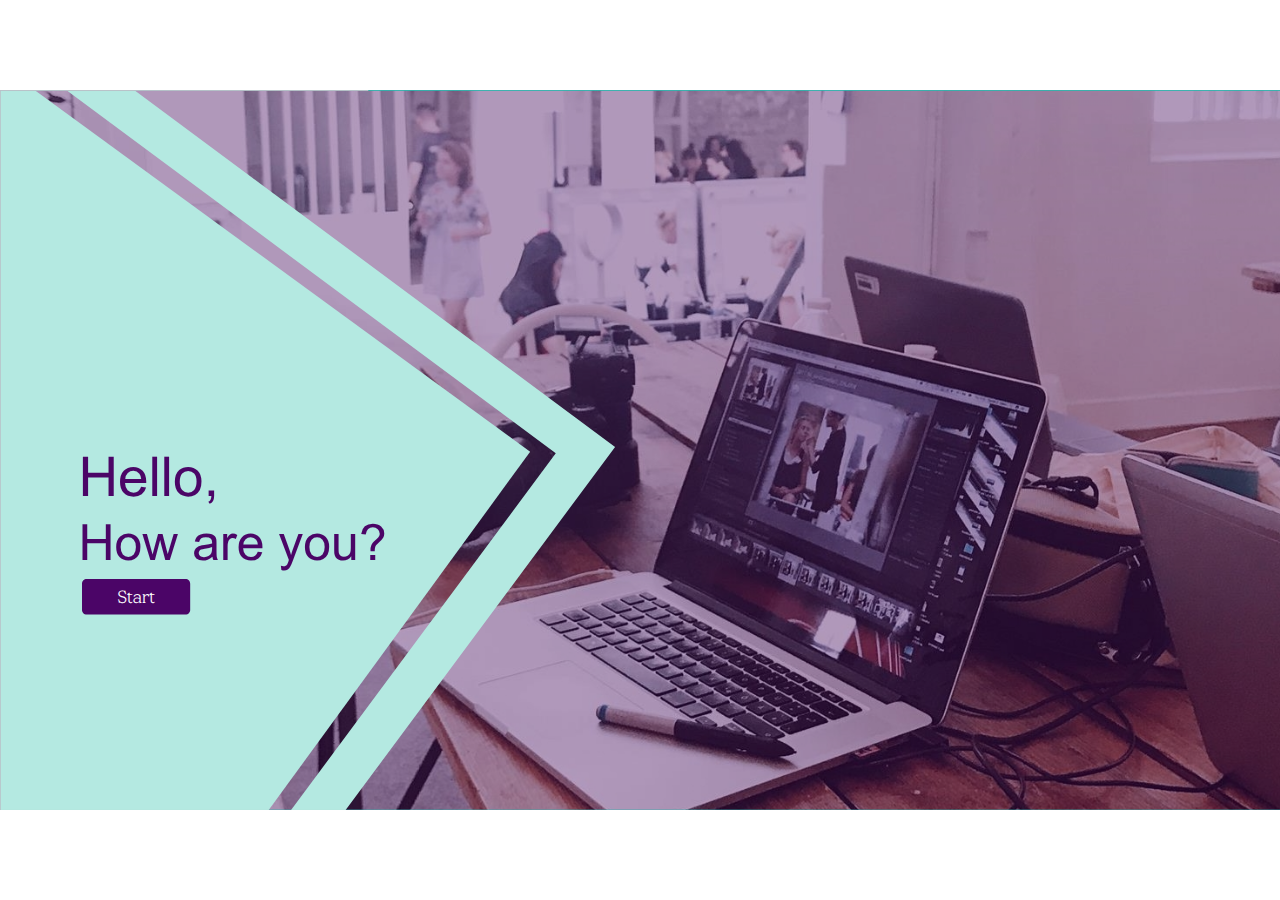
<file: index.html>
﻿<!doctype html>
<html lang="en-US">
<head>
  <meta charset="utf-8">
  <!-- Created using Storyline 360 - http://www.articulate.com  -->
  <!-- version: 3.83.31444.0 -->
  <title>Mark Atanacio - CV &amp; Portfolio 2024</title>
  <meta http-equiv="x-ua-compatible" content="IE=edge"/>
  <meta name="viewport" content="width=device-width,initial-scale=1,user-scalable=no,shrink-to-fit=no,minimal-ui"/>
  <meta name="apple-mobile-web-app-capable" content="yes"/>
  <style>
    html, body { height: 100%; padding: 0; margin: 0 }
    #app { height: 100%; width: 100%; }
  </style>

  <script>
    window.DS = {};
    window.globals = {
      DATA_PATH_BASE: '',
      HAS_FRAME: true,
      HAS_SLIDE: true,

      lmsPresent: false,
      tinCanPresent: false,
      cmi5Present: false,
      aoSupport: false,
      scale: 'noscale',
      captureRc: false,
      browserSize: 'optimal',
      bgColor: '#FFFFFF',
      features: 'BackgroundAudioTriggers,BackgroundAudioVolumeVariable,ConnectionMessages,DropInBase,DropInVectors,LayerPresentAsDialog,MultiLineTextEntry,MultipleQuizTracking,PlayerTooltips,UpdatedThemeEditor',
      themeName: 'unified',
      preloaderColor: '#8C8C8C',
      suppressAnalytics: false,
      productChannel: 'stable',
      publishSource: 'storyline',
      aid: 'aid|6fe23f2f-ed15-4ba8-9925-46af163c573e',
      cid: '685206d3-ee14-4165-99a6-a732817d0459',
      playerVersion: '3.83.31444.0',
      publishTimestamp: '2024-01-16T19:00:42.7778712Z',
      maxIosVideoElements: 10,
      connectionSettings: { message: 'You%20are%20offline.%20Trying%20to%20reconnect...', useDarkTheme: true, mode: 'disabled' },

      
      parseParams: function(qs) {
        if (window.globals.parsedParams != null) {
          return window.globals.parsedParams;
        }
        qs = (qs || window.location.search.substr(1)).split('+').join(' ');
        var params = {},
            tokens,
            re = /[?&]?([^=]+)=([^&]*)/g;

        while (tokens = re.exec(qs)) {
          params[decodeURIComponent(tokens[1]).trim()] =
            decodeURIComponent(tokens[2]).trim();
        }
        window.globals.parsedParams = params;
        return params;
      }

    };
  </script>
  <script>
    var isIe11 = ('ActiveXObject' in window || window.MSBlobBuilder != null)
      && window.msCrypto != null && !window.ActiveXObject;
    if (isIe11) {
      window.globals.unsupportedBrowser = true;
      document.write(atob('[base64]'));
    }
  </script>
  
  <script>window.THREE = { };</script>
  
</head>
<body style="background: #FFFFFF" class="cs-HTML theme-unified">
  <!-- 360 -->
  <script>!function(){var e,i=/iPhone/i,o=/iPod/i,n=/iPad/i,t=/\biOS-universal(?:.+)Mac\b/i,r=/\bAndroid(?:.+)Mobile\b/i,a=/Android/i,d=/(?:SD4930UR|\bSilk(?:.+)Mobile\b)/i,p=/Silk/i,l=/Windows Phone/i,u=/\bWindows(?:.+)ARM\b/i,b=/BlackBerry/i,s=/BB10/i,c=/Opera Mini/i,f=/\b(CriOS|Chrome)(?:.+)Mobile/i,h=/Mobile(?:.+)Firefox\b/i,v=function(e){return void 0!==e&&"MacIntel"===e.platform&&"number"==typeof e.maxTouchPoints&&e.maxTouchPoints>1&&"undefined"==typeof MSStream};e=function(e){var m={userAgent:"",platform:"",maxTouchPoints:0};e||"undefined"==typeof navigator?"string"==typeof e?m.userAgent=e:e&&e.userAgent&&(m={userAgent:e.userAgent,platform:e.platform,maxTouchPoints:e.maxTouchPoints||0}):m={userAgent:navigator.userAgent,platform:navigator.platform,maxTouchPoints:navigator.maxTouchPoints||0};var g=m.userAgent,y=g.split("[FBAN");void 0!==y[1]&&(g=y[0]),void 0!==(y=g.split("Twitter"))[1]&&(g=y[0]);var A=function(e){return function(i){return i.test(e)}}(g),w={apple:{phone:A(i)&&!A(l),ipod:A(o),tablet:!A(i)&&(A(n)||v(m))&&!A(l),universal:A(t),device:(A(i)||A(o)||A(n)||A(t)||v(m))&&!A(l)},amazon:{phone:A(d),tablet:!A(d)&&A(p),device:A(d)||A(p)},android:{phone:!A(l)&&A(d)||!A(l)&&A(r),tablet:!A(l)&&!A(d)&&!A(r)&&(A(p)||A(a)),device:!A(l)&&(A(d)||A(p)||A(r)||A(a))||A(/\bokhttp\b/i)},windows:{phone:A(l),tablet:A(u),device:A(l)||A(u)},other:{blackberry:A(b),blackberry10:A(s),opera:A(c),firefox:A(h),chrome:A(f),device:A(b)||A(s)||A(c)||A(h)||A(f)},any:!1,phone:!1,tablet:!1};return w.any=w.apple.device||w.android.device||w.windows.device||w.other.device,w.phone=w.apple.phone||w.android.phone||w.windows.phone,w.tablet=w.apple.tablet||w.android.tablet||w.windows.tablet,w}(),"object"==typeof exports&&"undefined"!=typeof module?module.exports=e:"function"==typeof define&&define.amd?define((function(){return e})):this.isMobile=e}();
    window.isMobile.apple.tablet = window.isMobile.apple.tablet ||
      (navigator.platform === 'MacIntel' && navigator.maxTouchPoints > 1);
    window.isMobile.apple.device = window.isMobile.apple.device || window.isMobile.apple.tablet;
    window.isMobile.tablet = window.isMobile.tablet || window.isMobile.apple.tablet;
    window.isMobile.any = window.isMobile.any || window.isMobile.apple.tablet;
  </script>

  <div id="focus-sink" tabindex="-1"></div>

  <div id="preso"></div>
  <script>
    (function() {

      var classTypes = [ 'desktop', 'mobile', 'phone', 'tablet' ];

      var addDeviceClasses = function(prefix, testObj) {
        var curr, i;
        for (i = 0; i < classTypes.length; i++) {
          curr = classTypes[i];
          if (testObj[curr]) {
            document.body.classList.add(prefix + curr);
          }
        }
      };

      var params = window.globals.parseParams(),
          isDevicePreview = params.devicepreview === '1',
          isPhoneOverride = params.deviceType === 'phone' || (isDevicePreview && params.phone == '1'),
          isTabletOverride = (params.deviceType === 'tablet' || isDevicePreview) && !isPhoneOverride,
          isMobileOverride = isPhoneOverride || isTabletOverride;

      var deviceView = {
        desktop: !window.isMobile.any && !isMobileOverride,
        mobile: window.isMobile.any || isMobileOverride,
        phone: isPhoneOverride || (window.isMobile.phone && !isTabletOverride),
        tablet: isTabletOverride || window.isMobile.tablet
      };

      window.globals.deviceView = deviceView;
      window.isMobile.desktop = !window.isMobile.any;
      window.isMobile.mobile = window.isMobile.any;

      addDeviceClasses('view-', deviceView);

    })();
  </script>
  
  <script src='story_content/user.js' type=text/javascript></script>
  <div class="slide-loader"></div>

  <script>
    var doc = document, loader = doc.body.querySelector('.slide-loader'); [ 1, 2, 3 ].forEach(function(n) { var d = doc.createElement('div'); d.style.backgroundColor = window.globals.preloaderColor; d.classList.add('mobile-loader-dot'); d.classList.add('dot' + n); loader.appendChild(d); });
  </script>

  <div class="mobile-load-title-overlay" style="display: none">
    <div class="mobile-load-title">Mark Atanacio - CV &amp; Portfolio 2024</div>
  </div>

  <div class="mobile-chrome-warning"></div>

  
<style>
  .warn-connection-dialog {
    display: none;
    background: transparent;
    pointer-events: all;
    position: fixed;
    left: 0;
    top: 0;
    width: 100%;
    height: 100%;
    z-index: 999;
  }

  .warn-connection-content {
    pointer-events: all;
    border-radius: 4px;
    background: white;
    border: 1px solid #E7E7E7;
    color: #333333;
    box-shadow: 0 2px 4px rgba(0, 0, 0, 0.25);
    transition: all 150ms ease-out;
    position: absolute;
    white-space: nowrap;
  }

  .view-phone.is-landscape .warn-connection-content {
    left: 23px;
    bottom: 23px;
  }

  .view-tablet.is-landscape .warn-connection-content {
    left: 50%;
    top: 20px;
    transform: translateX(-50%);
  }

  .view-mobile.is-portrait .warn-connection-content {
    transform: translate(-50%, calc(-100% - 15px));
  }

  .warn-connection-content p {
    display: inline-block;
    margin: 0 8px 0 0;
    line-height: 33px;
    font-size: 11px;
  }

  .warn-connection-content svg {
    position: relative;
    vertical-align: middle;
    margin: 0 2px 2px 8px;
  }

  .view-desktop .warn-connection-content {
    left: 1.5em;
    bottom: 1.5em;
  }

  .view-desktop .warn-connection-content p {
    font-size: 1.1em;
  }

  .is-offline .warn-connection-dialog {
    display: block;
  }

  .is-offline .cs-panel * {
    pointer-events: none !important;
  }

  .is-offline .cs-panel {
    pointer-events: all !important;
  }

  .is-offline #nav-controls * {
    pointer-events: none !important;
  }

  .is-offline #nav-controls {
    pointer-events: all !important;
  }
</style>

<div class="warn-connection-dialog" role="alertdialog" aria-modal="true" tabindex="0" aria-labelledby="warn-connection-message">
  <div class="warn-connection-content">
    <svg width="17" height="15" viewBox="0 0 17 15" xmlns="http://www.w3.org/2000/svg">
      <path fill="#8F0000" stroke="white" d="M16.07,12.98 L15.88,12.23 L9.51,1.21 C8.97,0.26,7.6,0.26,7.06,1.21 L0.69,12.23 C0.15,13.16,0.81,14.36,1.91,14.36 H14.65 C15.47,14.36,16.05,13.7,16.07,12.98 Z"/>
      <path fill="white" stroke="white" d="M8.58,5.5 C8.35,5.28,8.5,5.35,8.21,5.32 C8.09,5.35,7.97,5.49,7.96,5.67 C7.97,5.79,7.98,5.92,7.98,6.04 L7.98,6.04 C7.99,6.17,8,6.31,8.01,6.43 L8.01,6.44 C8.03,6.92,8.06,7.41,8.09,7.9 L8.09,7.9 C8.12,8.39,8.14,8.88,8.17,9.37 C8.17,9.39,8.18,9.42,8.2,9.44 C8.23,9.46,8.25,9.47,8.28,9.47 C8.31,9.47,8.34,9.46,8.35,9.44 C8.37,9.43,8.38,9.4,8.39,9.35 L8.39,9.34 C8.39,9.24,8.4,9.15,8.4,9.05 L8.4,9.05 C8.41,8.96,8.41,8.86,8.42,8.75 C8.43,8.44,8.45,8.12,8.47,7.81 L8.47,7.81 C8.49,7.49,8.51,7.18,8.53,6.87 C8.55,6.46,8.56,6.05,8.59,5.64 L8.6,5.62 C8.6,5.57,8.59,5.53,8.58,5.5 L8.21,5.32 Z"/>
      <circle fill="white" stroke="white" cx="8.3" cy="11.35" r="0.3"/>
    </svg>
    <p id="warn-connection-message">You are offline. Trying to reconnect...</p>
  </div>
</div>

<script>
  (function() {
    window.DS.connection = {
      warningShown: false,
      assets: {},
      loadingAssetGroup: false,
      retryDelay: 500
    };

    var connectionSettings = window.globals.connectionSettings || {};

    // The `window.globals.features` variable must be set in `webpack.dev.config` when testing locally - it is not enough
    // to have it in the data - but it must be set there as well.
    var useConnectionMessages = window.AbortController != null &&
      window.location.protocol != 'file:' &&
      window.globals.features.indexOf('ConnectionMessages') != -1 &&
      connectionSettings.mode === 'normal';

    window.DS.connection.useConnectionMessages = useConnectionMessages;

    var assetCount = 0;
    var checkLoadedId;


    if (useConnectionMessages && connectionSettings != null) {
      var contentEl = document.querySelector('.warn-connection-content');
      var messageEl = contentEl.querySelector('p');

      if (connectionSettings.useDarkTheme) {
        contentEl.style.borderColor = '#BABBBA';
        contentEl.style.backgroundColor = '#282828';
        contentEl.style.color = '#FFFFFF';
      }

      if (connectionSettings.message != null) {
        messageEl.textContent = window.decodeURIComponent(connectionSettings.message);
      }
    }

    function checkAssetsReady() {
      for (var i in DS.connection.assets) {
        if (!DS.connection.assets[i].success) {
          return false;
        }
      }
      return true;
    }

    function stopAssetGroup() {
      if (!useConnectionMessages) { return; }

      assetCount = 0;

      DS.connection.oldAssetGroup = DS.connection.assets;
      DS.connection.assets = {};
      DS.connection.loadingAssetGroup = false;
      clearInterval(checkLoadedId);
    }

    function startAssetGroup() {
      if (!useConnectionMessages) { return; }
      var ticks = 0;
      clearInterval(checkLoadedId);
      checkLoadedId = setInterval(function() {
        var loaded = 0;
        if (assetCount === 0 && loaded === 0) {
          clearInterval(checkLoadedId);
          return;
        }

        for (var i in DS.connection.assets) {
          if (DS.connection.assets[i].success) {
            loaded++;
          }
        }

        if (assetCount === loaded && checkAssetsReady()) {
          for (var i in DS.connection.assets) {
            if (DS.connection.assets[i].action) {
              DS.connection.assets[i].action();
            }
          }
          hideWarning();
          stopAssetGroup();
        }
      }, 100)
    }

    function requiredAsset(url, action, retry, type) {
      if (!useConnectionMessages) { return; }
      if (DS.connection.assets[url]) { return; }

      DS.connection.assets[url] = {
        success: false, action: action, retry: retry, type: type
      };
      assetCount = Object.keys(DS.connection.assets).length;
      if (!DS.connection.loadingAssetGroup) {
        startAssetGroup();
      }
      DS.connection.loadingAssetGroup = true;
    }

    function assetLoaded(url) {
      if (!useConnectionMessages) { return; }
      if (DS.connection.assets[url]) {
        DS.connection.assets[url].success = true;
      }
    }

    function assetFailed(url) {
      if (!useConnectionMessages) { return; }
      if (!DS.connection.assets[url]) {
        if (/\.js$/.test(url) && url.indexOf('transcripts') === -1) {
          setTimeout(function() {
            if (DS.connection.lastSlideLoaded != null) {
              DS.connection.lastSlideLoaded();
            }
          }, DS.connection.retryDelay);
        }
        return;
      }
      if (!DS.connection.warningShown) { showWarning(); }
      if (DS.connection.assets[url].retry) {
        setTimeout(function() {
          if (!DS.connection.assets[url].success) {
            DS.connection.assets[url].retry()
          }
        }, DS.connection.retryDelay);
      }
    }

    function hideWarning() {
      document.body.classList.remove('is-offline');
      DS.connection.warningShown = false;
      enableKeys();
    }
    DS.connection.hideWarning = hideWarning

    function showWarning(btn) {
      document.body.classList.add('is-offline')
      DS.connection.warningShown = true;
      updateWarningPosition();
      disableKeys();
    }

    function updateWarningPosition() {
      if (!DS.connection.warningShown) {
        return;
      }

      var isPortrait = document.body.classList.contains('is-portrait');
      var isMobile = document.body.classList.contains('view-mobile');
      var warningEl = document.querySelector('.warn-connection-content');

      if (isPortrait && isMobile) {
        var slide = document.querySelector('.primary-slide');
        var slideRect = slide != null
          ? slide.getBoundingClientRect()
          : { top: window.innerHeight, left: 0, width: window.innerWidth };

        warningEl.style.top = `${slideRect.top}px`
        warningEl.style.left = `${slideRect.left + slideRect.width / 2}px`
      } else {
        warningEl.style.top = null;
        warningEl.style.left = null;
      }

      window.requestAnimationFrame(updateWarningPosition);
    }

    function onDisableKeyDown(e) {
      e.preventDefault();
      e.stopImmediatePropagation();
    }

    function onDisableKeyUp(e) {
      e.preventDefault();
      e.stopImmediatePropagation();
    }

    var accStyle = document.createElement('style');
    var warnDialogEl = document.querySelector('.warn-connection-dialog');

    function disableKeys() {
      if (DS.views && DS.views.nsStack && DS.views.nsStack.length === 1) {
        DS.views.nsStack[0].tabReachable = false
        DS.views.nsStack[0].updateTabIndex(true, true);
      }

      accStyle.innerHTML = '.acc-shadow-dom { display: none; }';
      document.body.appendChild(accStyle);

      warnDialogEl.parentNode.append(warnDialogEl);
      warnDialogEl.focus();
    }

    function enableKeys() {
      accStyle.remove();
      if (DS.views && DS.views.nsStack && DS.views.nsStack.length === 1 && DS.views.nsStack[0].name === '_frame') {
        DS.views.nsStack[0].tabReachable = true;
        DS.views.nsStack[0].updateTabIndex();
      }
    }

    // these will all be noops if the feature flag isn't set in
    // the data and `window.globals.features`
    DS.connection.requiredAsset = requiredAsset;
    DS.connection.assetLoaded = assetLoaded;
    DS.connection.assetFailed = assetFailed;
    DS.connection.stopAssetGroup = stopAssetGroup;
    DS.connection.startAssetGroup = startAssetGroup;
  })();
</script>


  <script>
    
    if (window.autoSpider && window.vInterfaceObject) {
      document.querySelector('.mobile-load-title-overlay').style.display = 'none';
    }
  </script>

  

  <link rel="stylesheet" href="html5/data/css/output.min.css" data-noprefix/>
</body>
<script src="html5/lib/scripts/bootstrapper.min.js"></script>
</html>
</file>
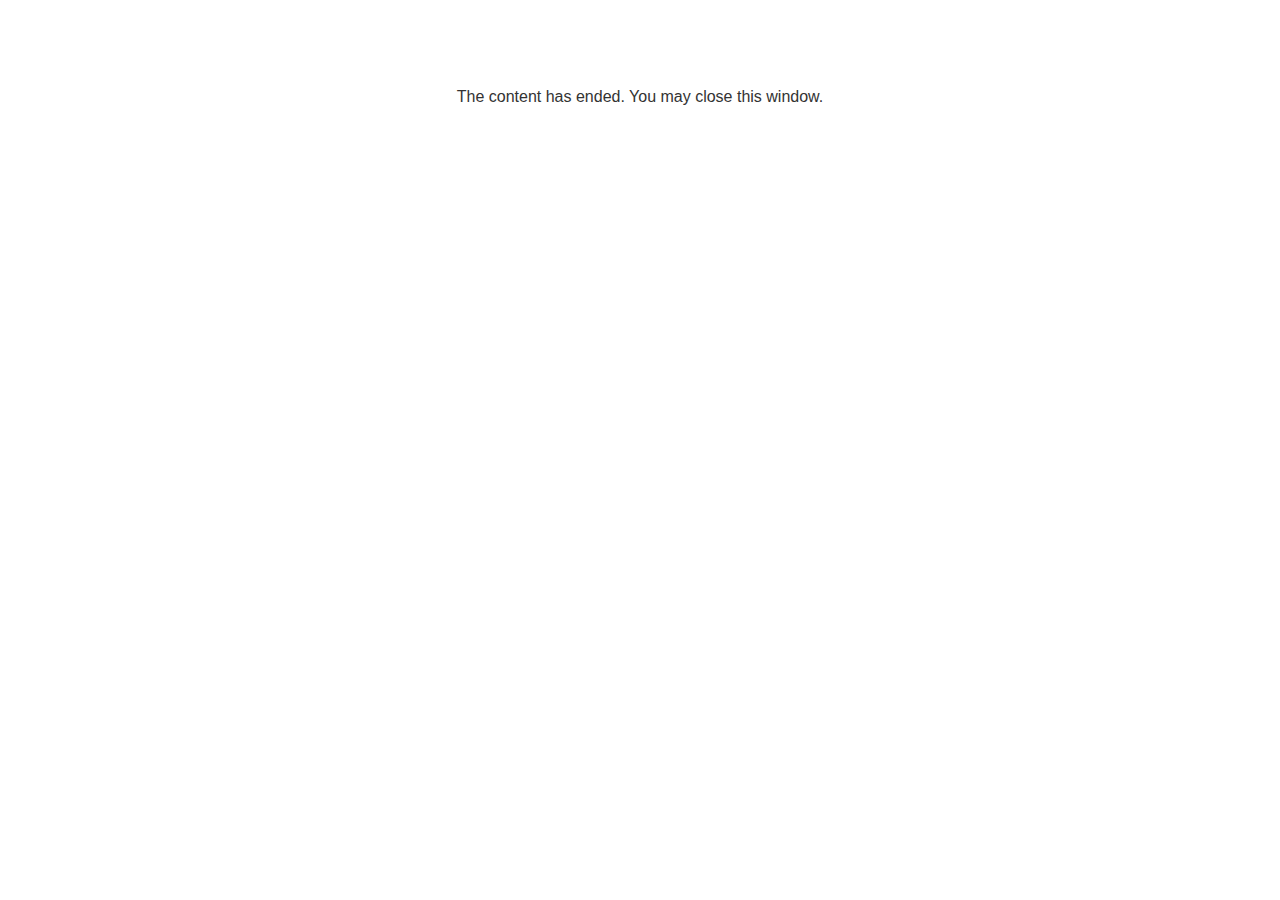
<file: lms/goodbye.html>
<!doctype html>
<html>
<body style="background-color: #ffffff;">

<p role="alert" style="color: #333333;font-family: Lato, articulate, tahoma, arial;font-size: medium;text-align: center;">
<br><br><br><br>
The content has ended. You may close this window.
</p>

</body>
</html>
</file>
